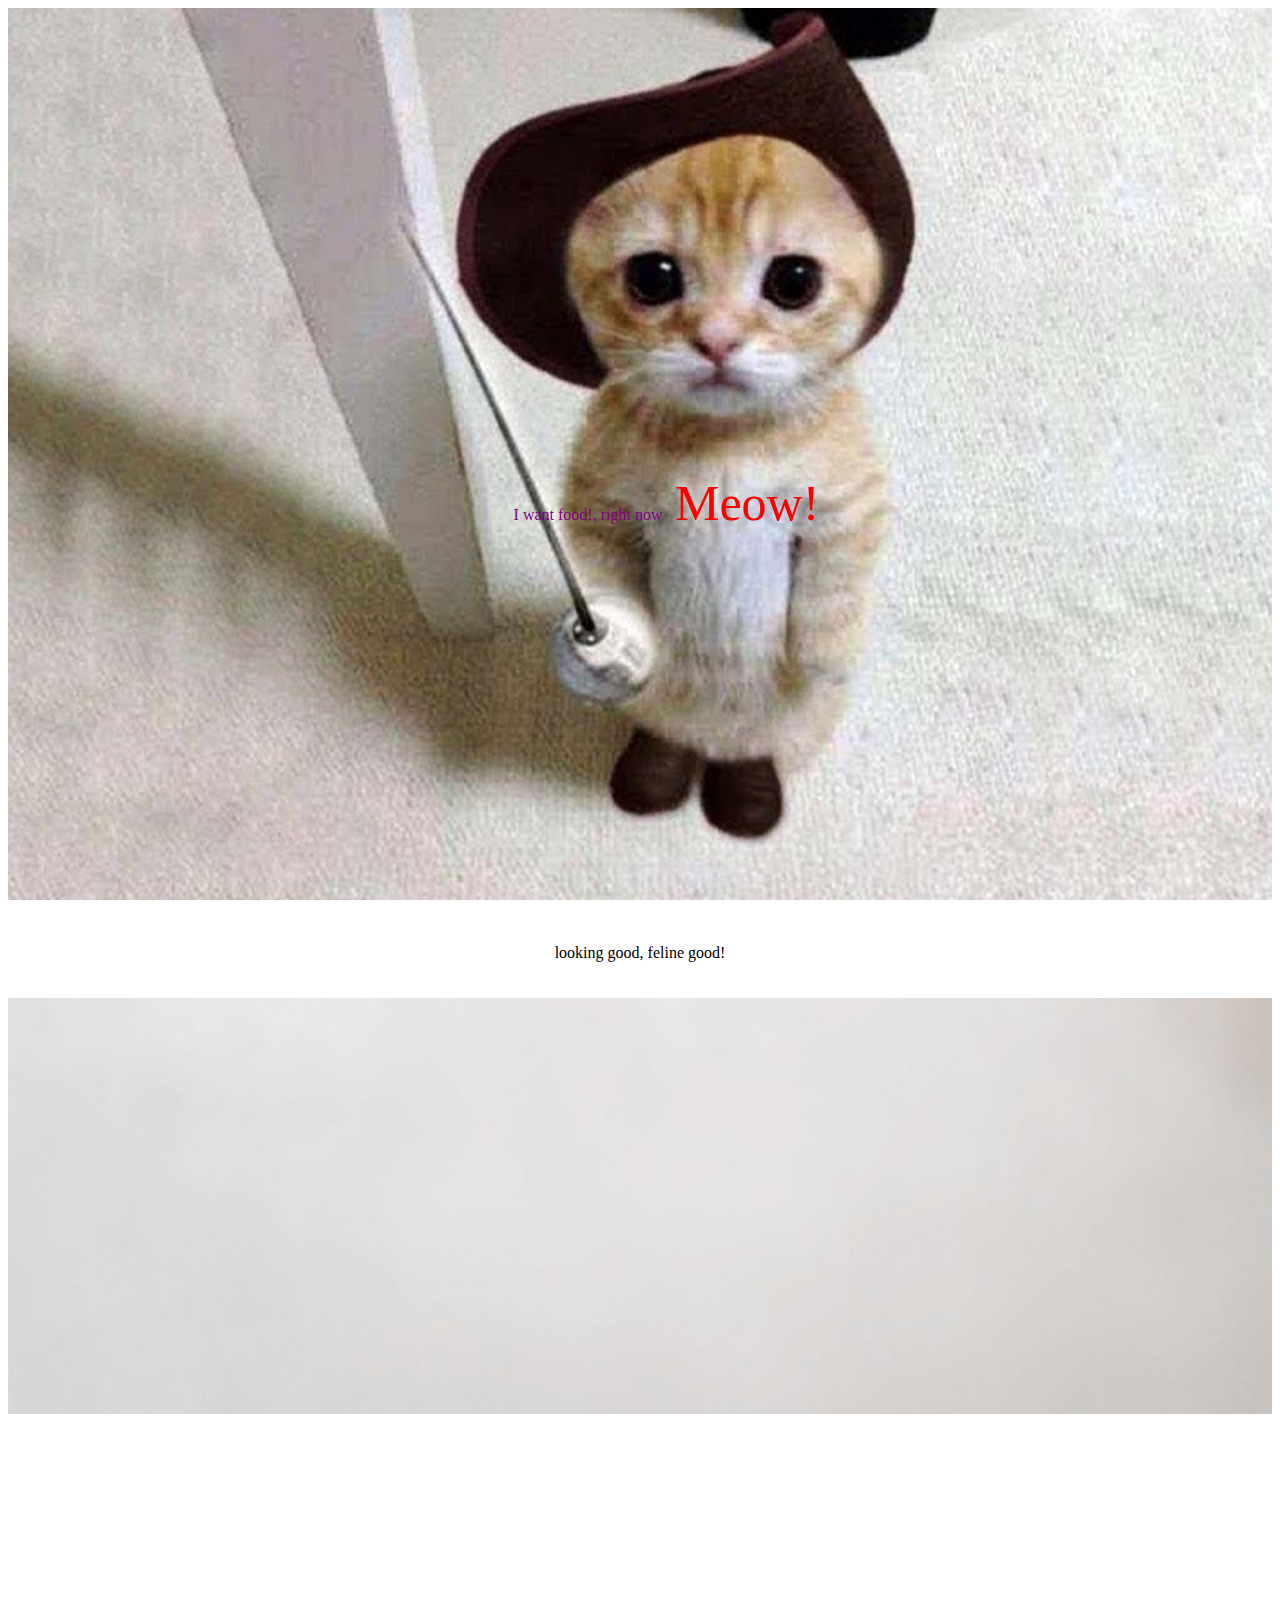
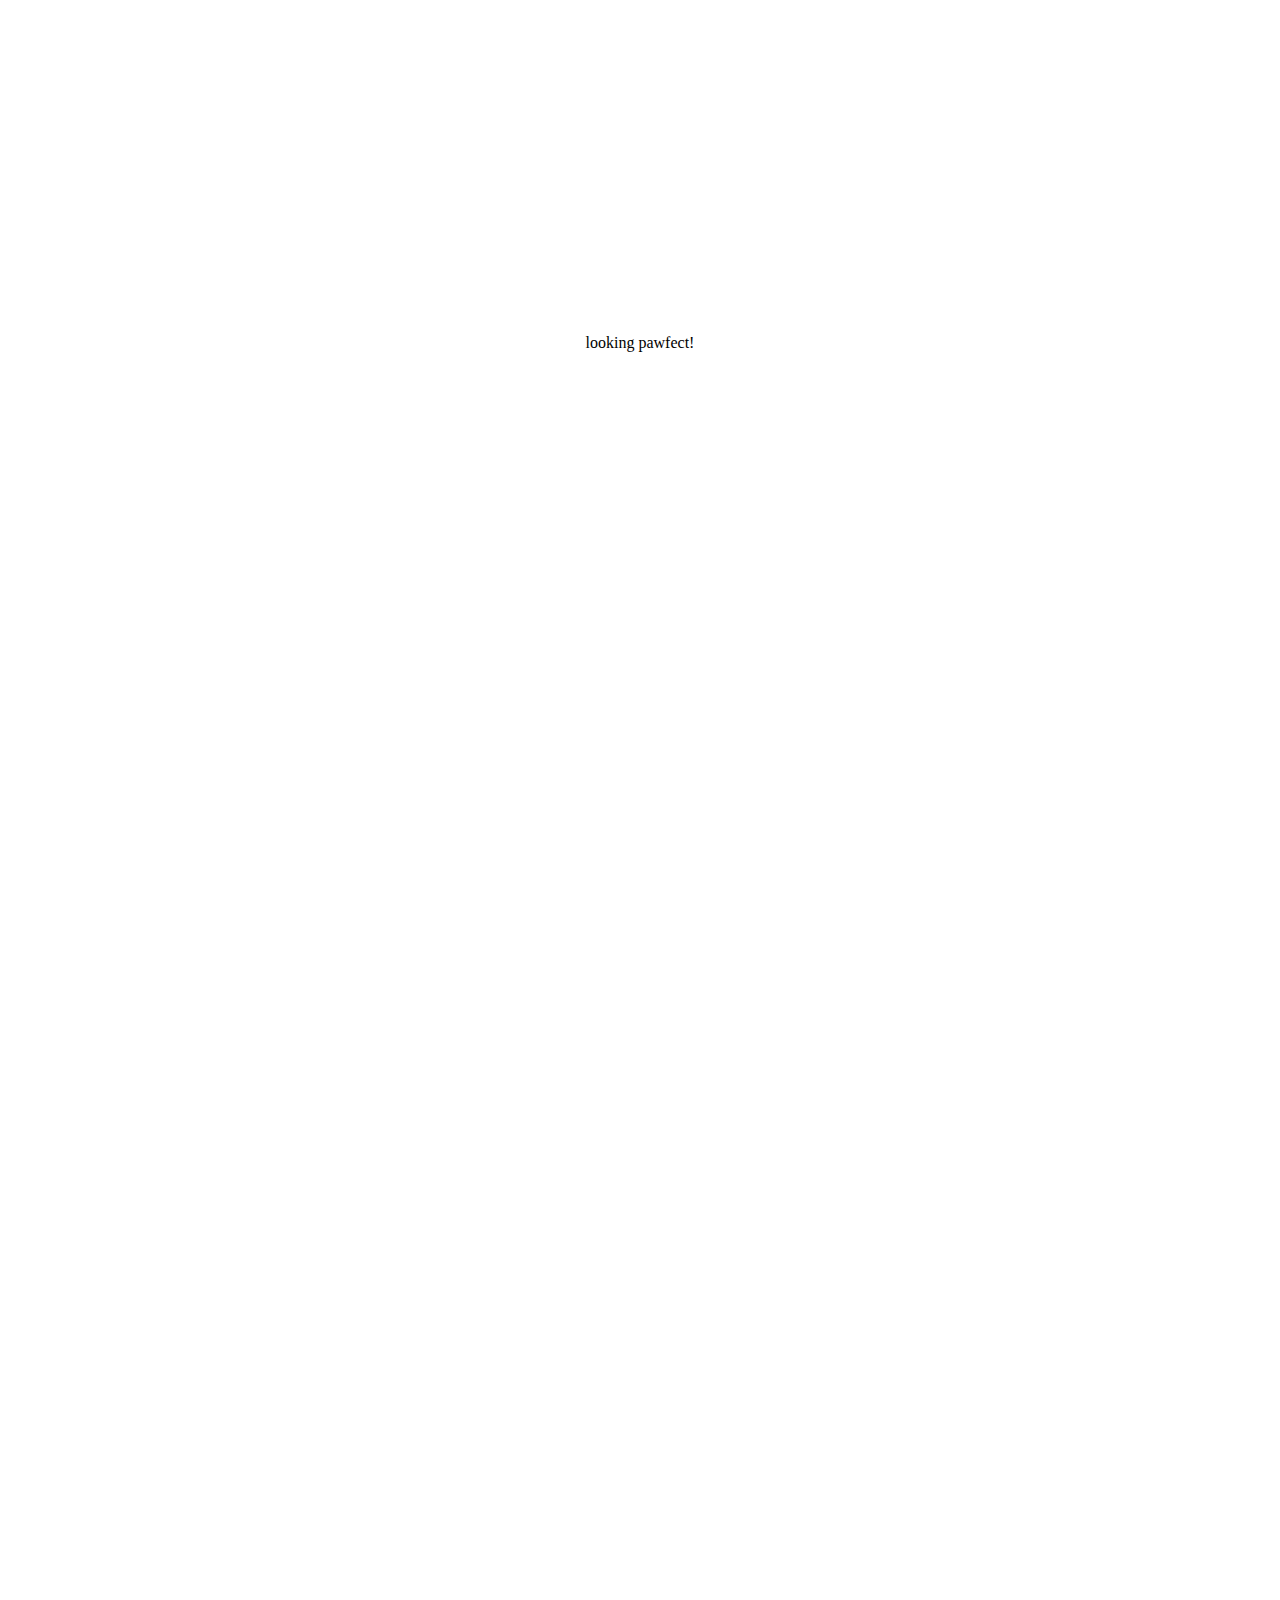
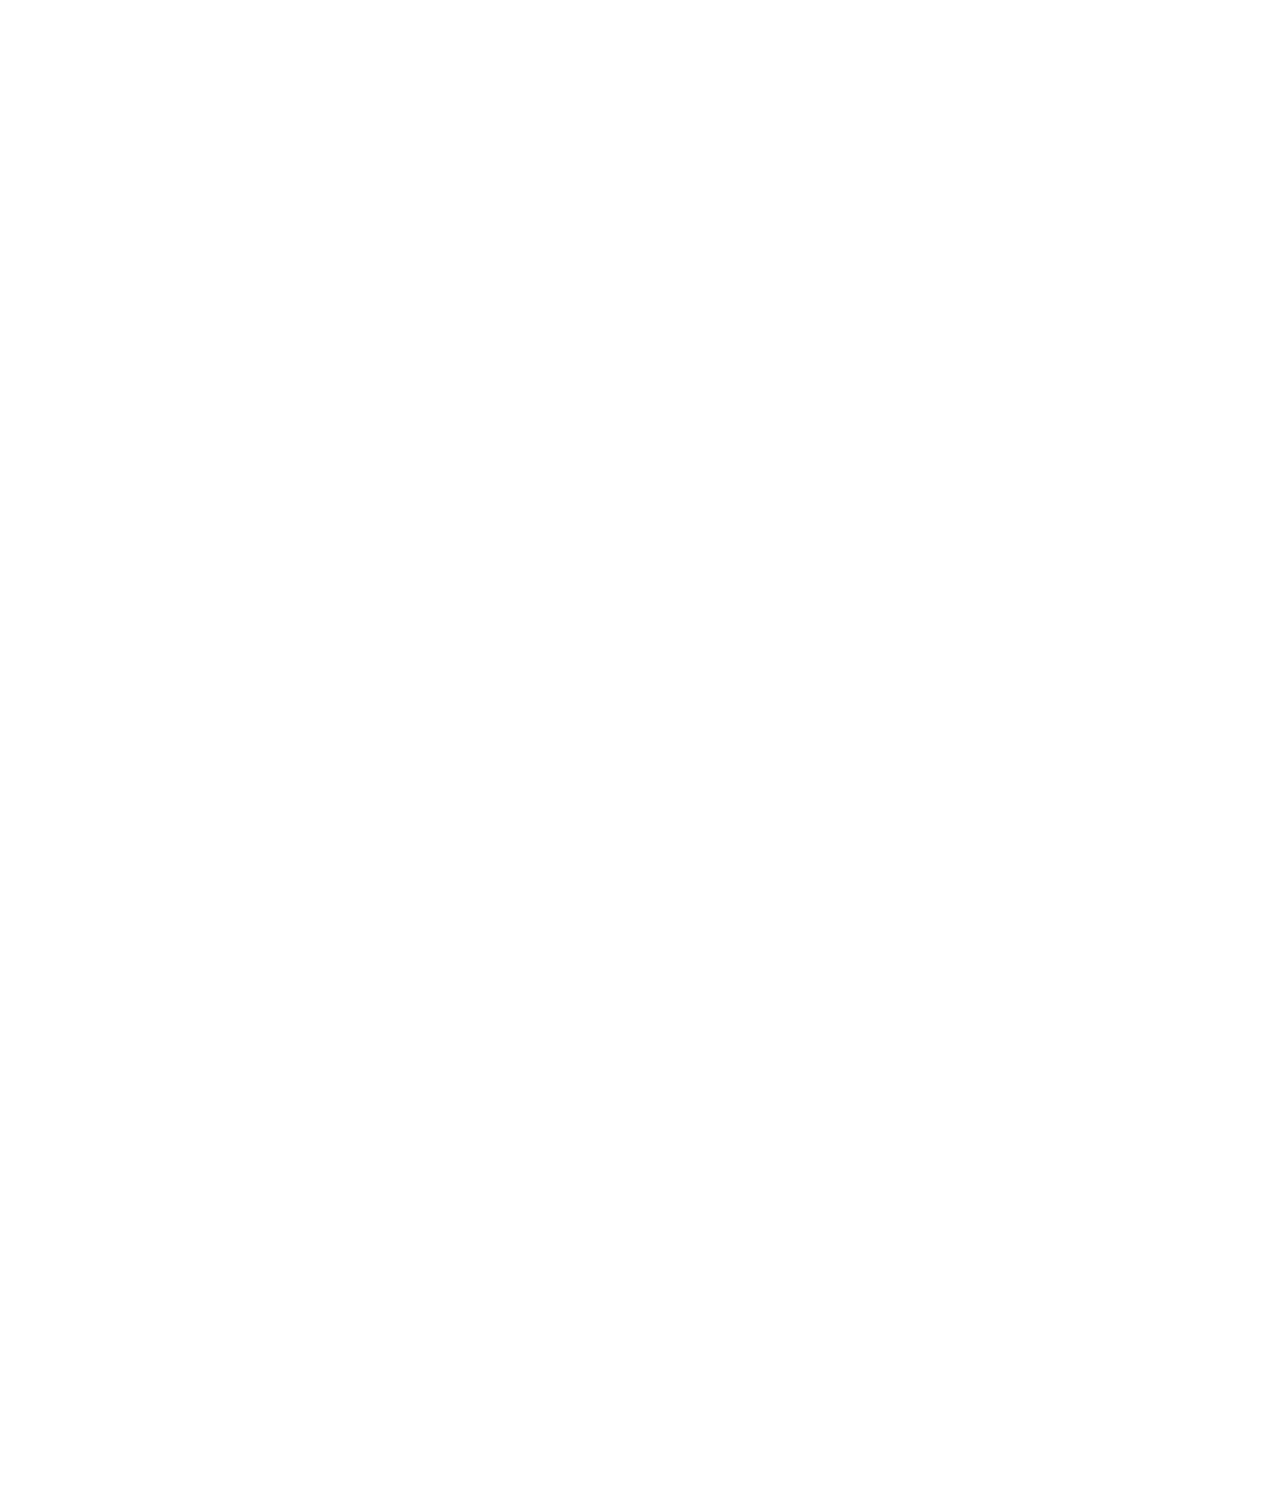
<file: parallex/index.html>
<!DOCTYPE html>
<html>
<head>
	<meta charset="utf-8">
	<meta name="viewport" content="width=device-width, initial-scale=1">
	<title> parallax Example </title>
	<link rel="stylesheet" type="text/css" href="css/style.css">
</head>




<body>

	<div class="section-1">
		

		<div class="caption">
			<p class="caption-text"> I want food!, right now<span style="color: red; font-size: 50px"> Meow!</span></p>
		</div>	
	</div>





<div class="section-text">
		<p> looking good, feline good! </p>
	</div>	



	<div class="section-2"></div>

        <div class="section-text">
        	<p> looking pawfect! </p>
        </div>




	<div class="section-3"></div>
	<div class="section-4"></div>
	<div class="section-5"></div>





</body>
</html>
</file>
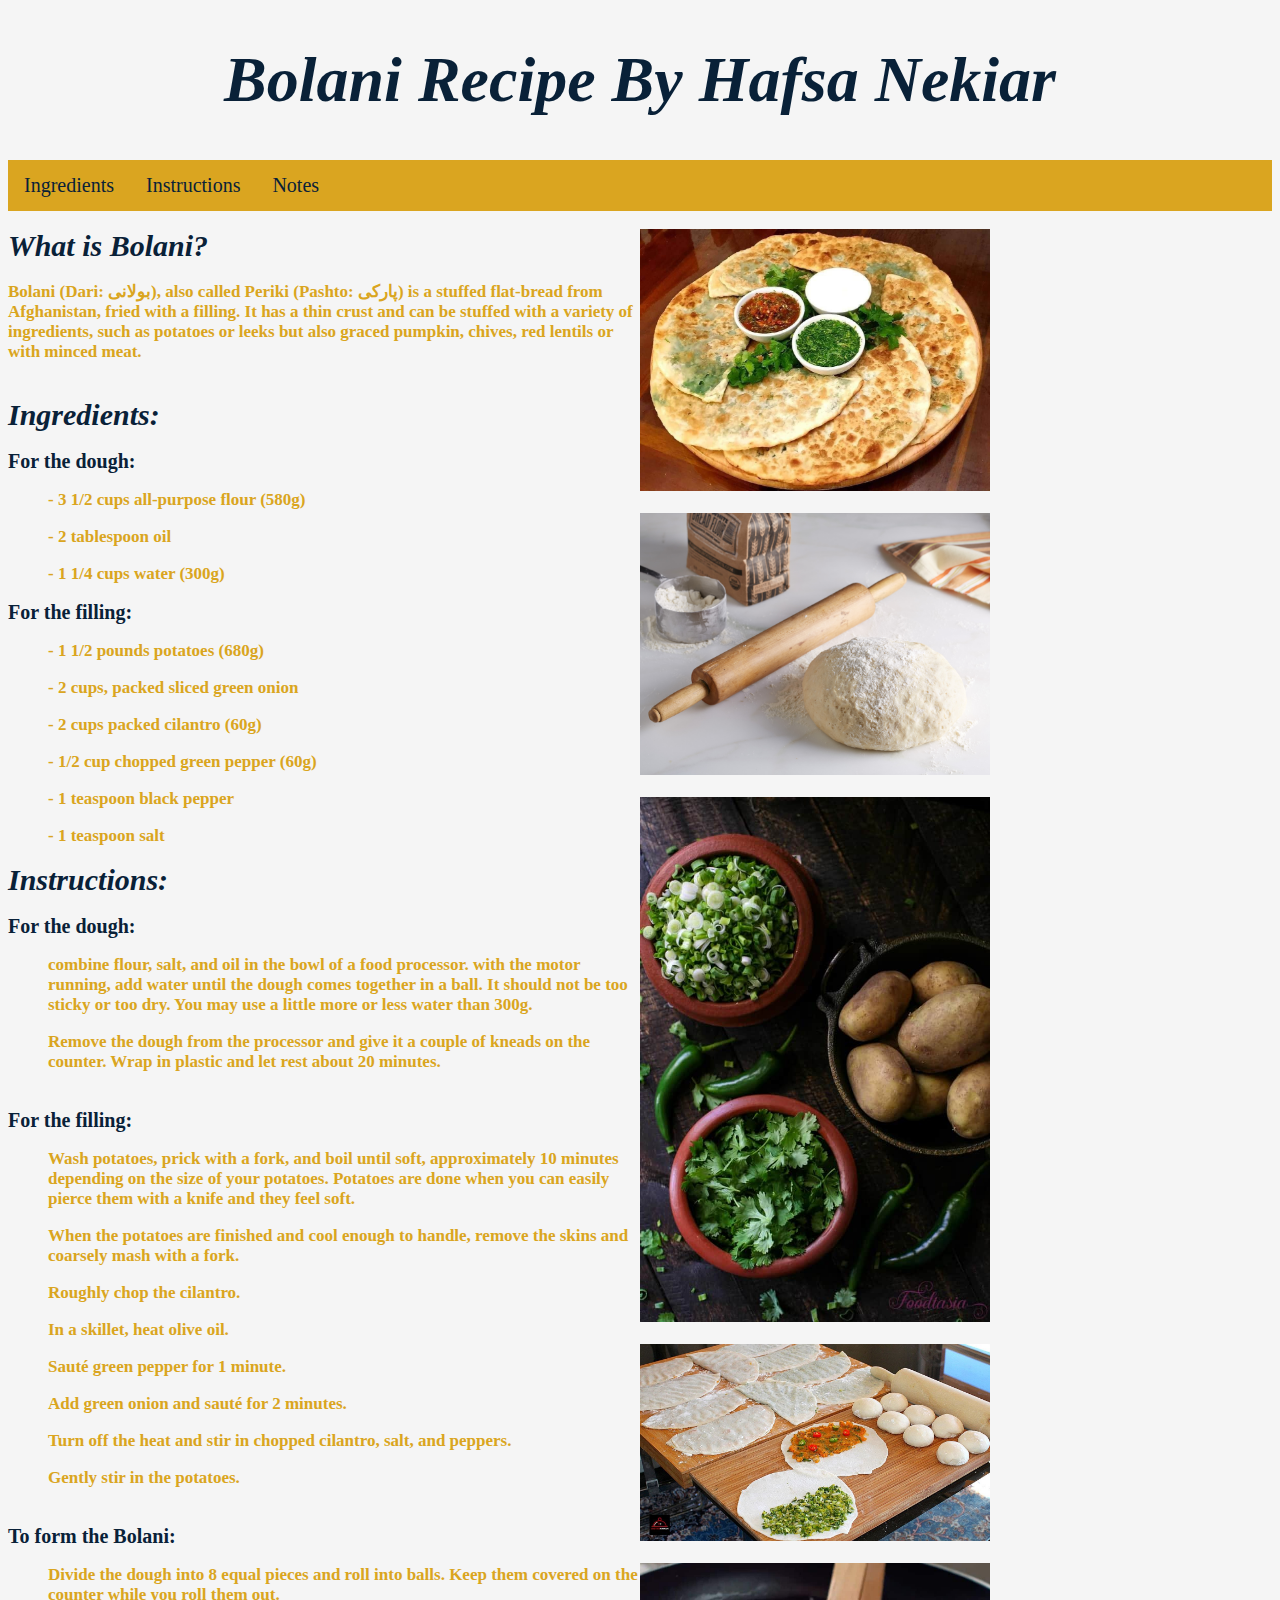
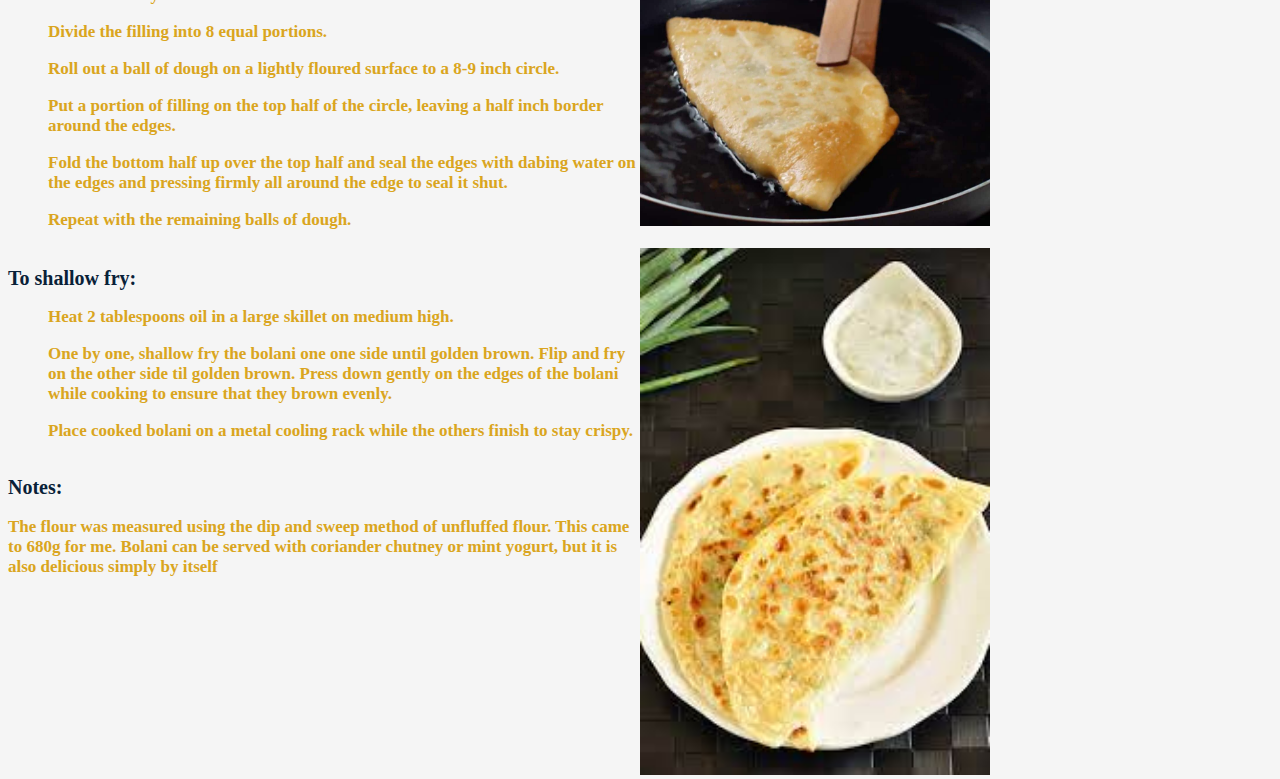
<file: Assignment 1/home.html>
<!DOCTYPE html>
<html lang="en">
<head>
    <meta charset="UTF-8">
    <meta http-equiv="X-UA-Compatible" content="IE=edge">
    <meta name="viewport" content="width=device-width, initial-scale=1.0">
    <title>Bolani By Hafsa Nekiar</title>
	<link rel="stylesheet" type="text/css" href="css/style.css">
</head>
<body>
    
    <!--
        Comment
    -->

   
<div> 

    <h1 style="font-size:400%;"> Bolani Recipe By Hafsa Nekiar</h1>
  
</div>




<div class="topnav">
<a class="ingredients" href="#ingredients"> Ingredients</a>
<a href="#instructions"> Instructions</a>
<a href="#notes"> Notes</a>
</div>
<div class="row">
    <div class="column">
        <!--All your recipe tags-->
        <div class="introduction">
            <br>
        <p1> What is Bolani? </p1>
        <br>
        <br>
        <p2> Bolani (Dari: بولانی), also called Periki (Pashto: پارکی) is a stuffed flat-bread from Afghanistan, fried with a filling. It has a thin crust and can be stuffed with a variety of ingredients, such as potatoes or leeks but also graced pumpkin, chives, red lentils or with minced meat. </p2>
        </div>
<br> 
<br>
        <div class="ingredients" id="ingredients">
        <p3> Ingredients:</p3>


        <div class="for-the-dough">
<br>
        <P4> For the dough:</P4>
        <ul1> 
        <ol> - 3 1/2 cups all-purpose flour (580g) </ol> 
        <ol> - 2 tablespoon oil </ol> 
        <ol> - 1 1/4 cups water (300g) </ol> 
        </ul1>
        </div>
        <div class="forthefilling">
        <p5>For the filling:</p5>
        <ul2> 
        <ol>- 1 1/2 pounds potatoes (680g) </ol> 
        <ol> - 2 cups, packed sliced green onion </ol>
        <ol> - 2 cups packed cilantro (60g)</ol>
        <ol> - 1/2 cup chopped green pepper (60g) </ol>
        <ol> - 1 teaspoon black pepper </ol>
        <ol> - 1 teaspoon salt 
        </ul2>
        </div>


        <div class="instructions" id="instructions">
        <p6> Instructions:</p6>
        <br>
        <br>
        <p7> For the dough:</p7>
        <ul3> 
            <ol> combine flour, salt, and oil in the bowl of a food processor. with the motor running, add water until the dough comes together in a ball. It should not be too sticky or too dry. You may use a little more or less water than 300g.</ol>
        
            <ol> Remove the dough from the processor and give it a couple of kneads on the counter. Wrap in plastic and let rest about 20 minutes.</ol>
        </ul3> 
        <br>
        <p8> For the filling: </p8>
        <ul4> 
            <ol>Wash potatoes, prick with a fork, and boil until soft, approximately 10 minutes depending on the size of your potatoes. Potatoes are done when you can easily pierce them with a knife and they feel soft.</ol>
    
            <ol> When the potatoes are finished and cool enough to handle, remove the skins and coarsely mash with a fork. </ol>
    
            <ol> Roughly chop the cilantro. </ol>
            
            <ol> In a skillet, heat olive oil.</ol> 
            <ol>Sauté green pepper for 1 minute. </ol> 
            <ol>Add green onion and sauté for 2 minutes. </ol> 
            <ol>Turn off the heat and stir in chopped cilantro, salt, and peppers. </ol> 
            <ol> Gently stir in the potatoes.</ol>

        </ul4> 
        <br> 
            <p9> To form the Bolani:</p9>
            <ul5>
                <ol> Divide the dough into 8 equal pieces and roll into balls. Keep them covered on the counter while you roll them out.</ol> 
                <ol> Divide the filling into 8 equal portions. </ol> 
                <ol> Roll out a ball of dough on a lightly floured surface to a 8-9 inch circle. </ol> 
                <ol> Put a portion of filling on the top half of the circle, leaving a half inch border around the edges. </ol> 
                <ol> Fold the bottom half up over the top half and seal the edges with dabing water on the edges and pressing firmly all around the edge to seal it shut. </ol>
                <ol> Repeat with the remaining balls of dough.</ol> 
            </ul5>
            <br>
        <P10> To shallow fry:</P10>
        <ul6> 
            <ol> Heat 2 tablespoons oil in a large skillet on medium high.</ol> 
            <ol> One by one, shallow fry the bolani one one side until golden brown. Flip and fry on the other side til golden brown. Press down gently on the edges of the bolani while cooking to ensure that they brown evenly.</ol> 
            <ol> Place cooked bolani on a metal cooling rack while the others finish to stay crispy. </ol> 
        </ul6>
        </div>
    
        <div class="notes" id="notes"> <br>
         <p11>Notes:</p11>  
         <br>
         <br>
         <p12>The flour was measured using the dip and sweep method of unfluffed flour. This came to 680g for me. Bolani can be served with coriander chutney or mint yogurt, but it is also delicious simply by itself</p12> 
        
        </div>
        </div>
</div>
<br>
<div class="column">
    <!--Images-->
    <img src="photos/Bolani1.jpeg" alt="Bolani" width="350">
    <br>
    <br>
    <img src="photos/dough.jpeg" alt="dough" width="350">
    <br>
    <br>
    <img src="photos/ingredients01.jpeg" alt="ing" width="350">
    <br>
    <br>
    <img src="photos/formingbolani.jpeg" alt="formingbolani" width="350"> 
    <br>
    <br>
  <img src="photos/frying.jpeg" alt="fryingbolani" width="350">
  <br>
  <br>
  <img src="photos/finishedproduct.jpeg" alt="finishedproduct" width=" 350">

</div>


</body>
</html>
</file>
<file: parallex/css/style.css>
html, body { 

	height: 100%}



.section-1, .section-2, .section-3, .section-4, .section-5 {
	height: 100%; 
	background-position: center;
	background-repeat: no-repeat;
	background-size: cover;

	background-attachment: fixed;
	position: relative;
}


.caption {

position: absolute; 
background-clip: white;

top: 50%;
left: 40%;
text-align: center;

}


.caption-text {  


color: purple;
fonr-size: 25px;


 }





.section-text {

padding-top: 20px;
padding-bottom: 20px;
text-align: center;




}




.section-1 {

background-image: url(../images/cat1.jpg);

}


.section-2 {


background-image: url(../images/cat2.jpg);

}



.section-3 { 



background-image: url(../images/cat3.jpg);

}


 .section-4 {

background-image: url(../images/cat4.jpg);

}


 .section-5 {


background-image: url(../images/cat5.jpg);

}
</file>
<file: Assignment 1/css/style.css>
h1 {text-align: center;}
h1 {font-size: 60px;}
body {

    background-color: whitesmoke;
}


.topnav {background-color: goldenrod;
overflow: hidden;}

.topnav a {
    float: left;
    color: rgb(9, 33, 56);
    text-align: left;
    padding: 14px 16px;
    text-decoration: none;
    font-size: 20px;
} 

.topnav a:hover {
    background-color: rgb(9, 33, 56);
    color: goldenrod;
  }

  .topnav a.active {
    background-color: goldenrod;
    color: white;
  }


.column {
  float: left;
  width: 50%;
  align-items: right;

}

/* Clear floats after the columns */
.row:after {
  display: table;
  clear: both;
}


h1 {

    font-style: italic; 
    font-size: larger;
    color: rgb(9, 33, 56);
}


p1 {
    font-style: italic;
    font-weight: bold;
    font-size: 30px;
    color: rgb(9, 33, 56);
}

p2 { 

font-size: 17px;
font-weight: bold;
color: goldenrod;


}

p3{

    font-size: 30px;
    font-style: italic;
    font-weight: bold;
    color: rgb(9, 33, 56)

}

p4 {

    font-size: 20px;
    font-weight: bold;
    color: rgb(9, 33, 56);
}

p5 {

    font-size: 20px;
    font-weight: bold;
    color: rgb(9, 33, 56);
}

p6{

    font-size: 30px;
    font-style: italic;
    font-weight: bold;
    color: rgb(9, 33, 56)
}

p7{

    font-size: 20px;
    font-weight: bold;
    color: rgb(9, 33, 56);
}

p8{

    font-size: 20px;
    font-weight: bold;
    color: rgb(9, 33, 56);

}

p9{
    font-size: 20px;
    font-weight: bold;
    color: rgb(9, 33, 56);
}

p10{
    font-size: 20px;
    font-weight: bold;
    color: rgb(9, 33, 56);
}

p11{

    font-size: 20px;
    font-weight: bold;
    color: rgb(9, 33, 56);
}

p12{ 
    font-size: 17px;
    font-weight: bold;
    color: goldenrod;
}
ul1 { 

    font-size: 17px;
    font-weight: bold;
    color: goldenrod;
}
ul2 {

    font-size: 17px;
    font-weight: bold;
    color: goldenrod;

}

ul3 {
    font-size: 17px;
    font-weight: bold;
    color: goldenrod;
}

ul4{ 
    font-size: 17px;
    font-weight: bold;
    color: goldenrod;
}

ul5 { font-size: 17px;
    font-weight: bold;
    color: goldenrod;}

ul6 { font-size: 17px;
    font-weight: bold;
    color: goldenrod;}
</file>
